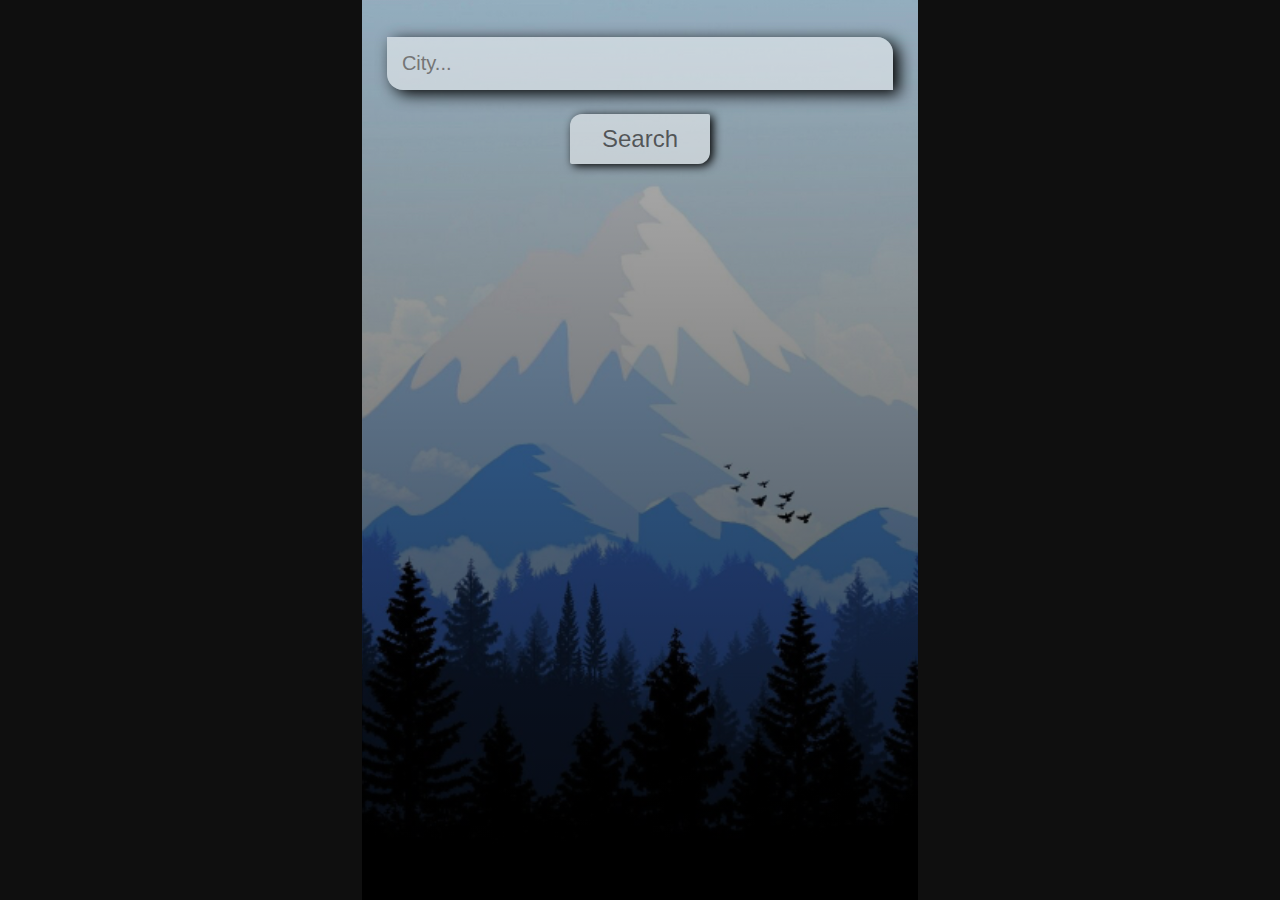
<file: vue-weather/index.html>
<!doctype html><html lang="en"><head><meta charset="utf-8"/><meta http-equiv="X-UA-Compatible" content="IE=edge"/><meta name="viewport" content="width=device-width,initial-scale=1"/><!--[if IE]><link rel="icon" href="favicon.png"/><![endif]--><title>vue-weather</title><script defer="defer" src="js/chunk-vendors.fc3103e8.js"></script><script defer="defer" src="js/app.03549f4a.js"></script><link href="css/app.c878edf0.css" rel="stylesheet"><link rel="icon" type="image/svg+xml" href="img/icons/favicon.svg"><link rel="icon" type="image/png" sizes="32x32" href="img/icons/favicon-32x32.png"><link rel="icon" type="image/png" sizes="16x16" href="img/icons/favicon-16x16.png"><link rel="manifest" href="manifest.json"><meta name="theme-color" content="#4DBA87"><meta name="apple-mobile-web-app-capable" content="no"><meta name="apple-mobile-web-app-status-bar-style" content="default"><meta name="apple-mobile-web-app-title" content="vue-weather"><link rel="apple-touch-icon" href="img/icons/apple-touch-icon-152x152.png"><link rel="mask-icon" href="img/icons/safari-pinned-tab.svg" color="#4DBA87"><meta name="msapplication-TileImage" content="img/icons/msapplication-icon-144x144.png"><meta name="msapplication-TileColor" content="#000000"></head><body><noscript><strong>We're sorry but vue-weather doesn't work properly without JavaScript enabled. Please enable it to continue.</strong></noscript><div id="app"></div></body></html>
</file>
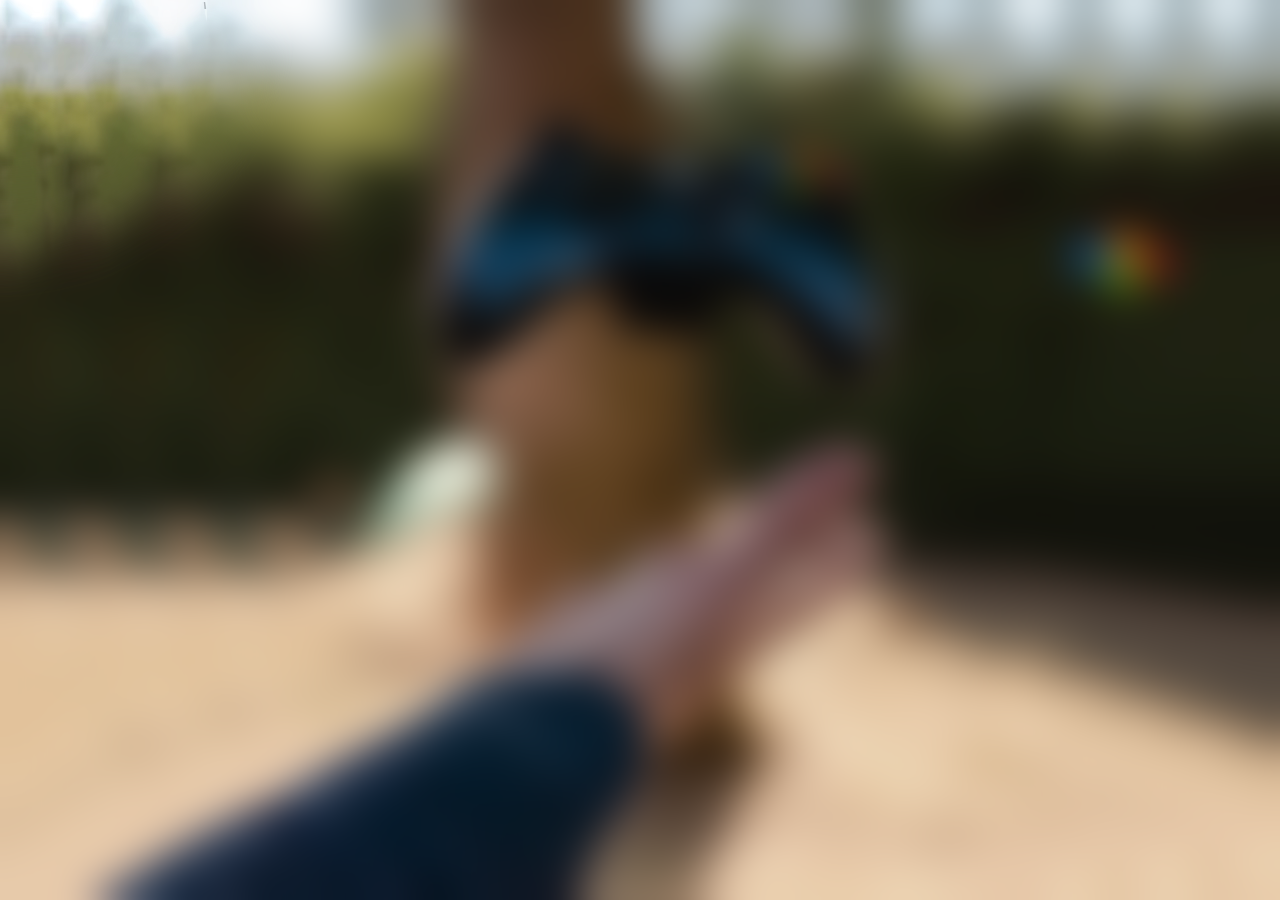
<file: portfolio/games/index.html>
<html>
<head>
    <meta charset="UTF-8" />
    <meta name="viewport" content="width=device-width, initial-scale=1.0" />
    <link rel="icon" type="image/x-icon" href="./gamepad-icon.png">
    <link rel="stylesheet" href="portfolio-games-style.css">
</head>

<body>
<div id="background">
    <!--img id="background" src="./portfolio_games.png" -->
    <a href="https://franz97.itch.io/hackn-web">
        <img id="a" src="./a.png" onmouseover="writeLetters('Hack`n web:\nA game made for Mini Jam 07-02-2020, click for more info')">
    </a>
    <a href="https://franz97.itch.io/la-citt-dolente-lucifers-escape">
        <img id="b" src="./b.png" onmouseover="writeLetters('La citta` dolente:\nA game made for Quarentine Game Jam in 2020, click for more info')" onmouseleave="reset()">
    </a>
    <img id="x" src="./x.png">
    <img id="y" src="./y.png">
    <div id="blur"></div>
    <div id="dialog"></div>
</div>
<script type="text/javascript" src="../main.js"></script>
</body>
</html>
</file>
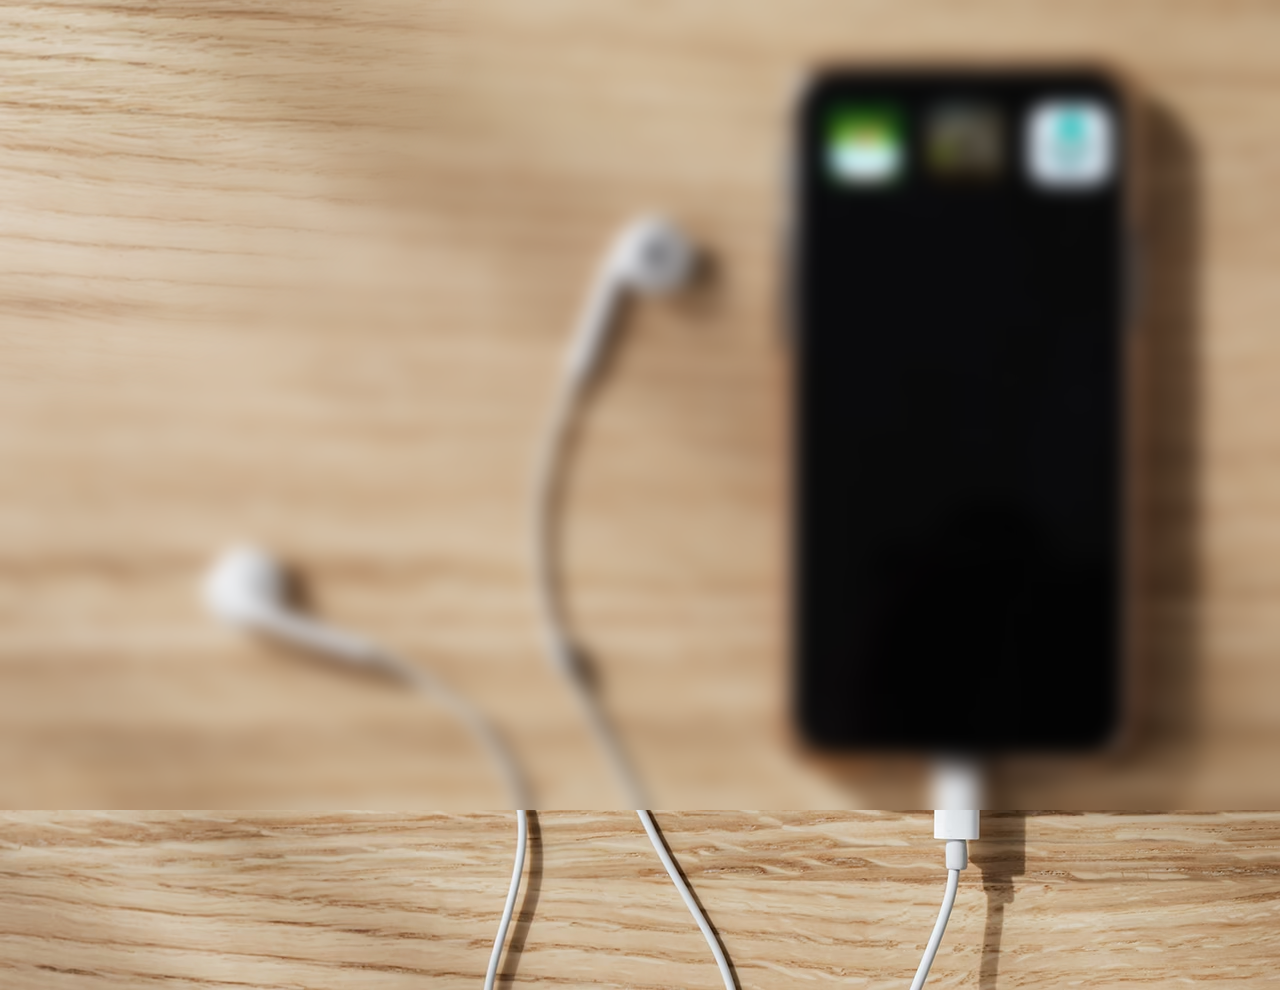
<file: portfolio/mobile/index.html>
<html>
<head>
    <meta charset="UTF-8" />
    <meta name="viewport" content="width=device-width, initial-scale=1.0" />
    <link rel="icon" type="image/x-icon" href="./gamepad-icon.png">
    <link rel="stylesheet" href="portfolio-mobile-style.css">
</head>

<body>
<div id="background">
    <a href="https://gas-continuo.web.app/home" target=”_blank”>
        <img id="mercato-continuo" class="app" src="./gas_continuo.avif" onmouseover="writeLetters('Mercato Continuo: PWA where you can buy food from local groceries')">
    </a>
    <a href="" target=”_blank”>
        <img id="way2learn" class="app" src="./way2learn.avif" onmouseover="writeLetters('way2learn: mobile app dedicated to young students who need private lessons')">
    </a>
    <a href="https://www.figma.com/proto/votqfJNKn5FXnKDRRv2rZR/Mobile-App-UI?node-id=42%3A58&scaling=scale-down&page-id=0%3A1&starting-point-node-id=42%3A58&show-proto-sidebar=1" target=”_blank”>
        <img id="fraandrea" class="app" src="./fraandrea.avif" onmouseover="writeLetters('fraandrea: mobile app prototype for hiking experiences booking')">
    </a>
    <div id="blur"></div>
    <div id="dialog"></div>
</div>
<script type="text/javascript" src="../main.js"></script>
</body>
</html>
</file>
<file: vue-weather/css/app.c878edf0.css>
*{margin:0;padding:0;box-sizing:border-box;-webkit-user-select:none;-moz-user-select:none;user-select:none}body{font-family:montserrat,sans-serif;background-color:#0f0f0f}#app{max-width:61.8vh;margin:auto;background-size:cover;background-position:bottom;transition:.4s}main{min-height:100vh;padding:25px;background-image:linear-gradient(180deg,rgba(0,0,0,.25),rgba(0,0,0,.75))}.cold{background-image:url(../img/cold-bg.7e8e312c.jpg)}.warm{background-image:url(../img/warm-bg.46715dd0.jpg)}.search-box{width:100%;margin-bottom:30px}.search-box .search-bar{display:block;width:100%;padding:15px;margin-top:12px;color:#313131;font-size:20px;-webkit-appearance:none;-moz-appearance:none;appearance:none;border:none;outline:none;background:none;background-color:hsla(0,0%,100%,.5);box-shadow:6px 4px 16px #000;border-radius:0 16px 0 16px;transition:.4s}.search-box .search-bar:focus{background-color:hsla(0,0%,100%,.75);box-shadow:0 0 16px #000;border-radius:16px 0 16px 0}.search-box .search-button{display:block;width:140px;height:50px;margin:24px auto;border-width:0;border-radius:12px 2px 12px 2px;font-size:18pt;color:rgba(30,30,30,.7);background-color:hsla(0,0%,100%,.5);box-shadow:3px 2px 10px #000;transition:.2s}.search-box .search-button:hover{transform:scale(1.1);border-radius:2px 12px 2px 12px;color:rgba(30,30,30,.8);background-color:hsla(0,0%,100%,.75);box-shadow:4px 3px 16px #000}.search-box .search-button:active{transform:scale(.95);border-radius:12px 2px 12px 2px}.location-box .location{color:#fff;font-size:min(8vw,32px);font-weight:500;text-align:center;text-shadow:1px 3px rgba(0,0,0,.25)}.location-box .date{color:#fff;font-size:min(6vw,20px);font-weight:300;font-style:italic;text-align:center}.weather-box{text-align:center}.weather-box .temp{display:inline-block;width:100%;padding:10px 25px;font-size:min(20vw,80px);font-weight:900;text-align:center;background-color:hsla(0,0%,100%,.25);border-radius:16px;margin:30px 0;box-shadow:3px 6px rgba(0,0,0,.25)}.weather-box .temp,.weather-box .weather{color:#fff;text-shadow:3px 6px rgba(0,0,0,.25)}.weather-box .weather{font-size:48px;font-weight:700;font-style:italic}.mobile-hint{color:#f0f8ff;text-align:center;text-shadow:2px 2px 2px #252525}
</file>
<file: portfolio/games/portfolio-games-style.css>
/* {
  cursor:none;
}*/

html,
body {
    height: 100vh;
    width: 100vw;
    margin: 0px !important;
    display: flex;
    justify-content: center;
    align-items: center;
    overflow: hidden;
}

div {
    position: relative;
}

#background {
    min-height: 100vh;
    height: 100%;
    width: 100%;
    background: url("./portfolio_games.avif");
    background-repeat: no-repeat;
    background-attachment: fixed;
    background-position: center center;
    overflow: hidden;
}

#dialog {
    z-index: 4;
    top: 80px;
    left: 630px;
    width: 360px;
    min-height: 160px;
    transform: scale(0);
    border-color: rgb(31, 31, 31);
    border-style: solid;
    border-width: 4px;
    background-color: rgb(87, 87, 87);
    color: white;
    padding: 12px 18px;
    font-size: 24pt;
    transition: 0.6s;
}

a:hover~#dialog {
    transform: scale(1);
}

#a {
    z-index: 2;
    position: absolute;
    left: 1108px;
    top: 263px;
    border-radius: 50%;
    box-shadow: 0px 0px 3px 5px #75c606;
    animation-name: pulsation;
    animation-duration: 3s;
    animation-iteration-count: infinite;
}

@keyframes pulsation {
    0% {
        transform: scale(1);
    }

    50% {
        transform: scale(1.2);
    }

    100% {
        transform: scale(1);
    }
}

#b {
    z-index: 1;
    position: absolute;
    left: 1138px;
    top: 254px;
    border-radius: 50%;
    box-shadow: 0px 0px 3px 5px #c40313;
    animation-name: pulsation;
    animation-duration: 3s;
    animation-delay: 0.5s;
    animation-iteration-count: infinite;
}

#x {
    z-index: 1;
    position: absolute;
    left: 1076px;
    top: 247px;
    border-radius: 50%;
    box-shadow: 0px 0px 3px 5px #045dc5;
}

#y {
    z-index: 0;
    position: absolute;
    left: 1110px;
    top: 237px;
    border-radius: 50%;
    box-shadow: 0px 0px 3px 5px #dd6b04;
}

#blur {
    position: fixed;
    z-index: 3;
    pointer-events: none;
    /* twice the viewport size so it always covers fully */
    width: 200vw;
    height: 200vh;
    /* negative offset by half so we are sure we cover the full viewport */
    left: -100vw;
    top: -100vh;
    /* we'll use transform translate to move it */
    transform-origin: center;
    -webkit-backdrop-filter: blur(150px);
    backdrop-filter: blur(20px);
    -webkit-mask-image: radial-gradient(300px at 50% 50%, transparent 35%, black 100%);
    mask-image: radial-gradient(300px at 50% 50%, transparent 35%, black 100%);
    transition: 0.15s;
}

#a:hover~#blur {
    box-shadow: 0px 0px 3px 5px #c68306;
    -webkit-mask-image: radial-gradient(60px at 50% 50%, transparent 35%, black 100%);
    mask-image: radial-gradient(60px at 50% 50%, transparent 35%, black 100%);
    /*width: 70%;
    height: 70%;*/
    /*transform: scale(0.3, 0.3) !important;*/
}

/*falback for browsers that don't have backdrop-filter */
@supports not ((backdrop-filter: blur(0px)) or (-webkit-backdrop-filter: blur(0px))) {
    #blur {
        background-color: rgba(255, 255, 255, .8);
    }
}
</file>
<file: portfolio/mobile/portfolio-mobile-style.css>
/* {
  cursor:none;
}*/

html,
body {
    height: 100vh;
    width: 100vw;
    margin: 0px !important;

}

body {
    overflow: hidden;
    display: flex;
    align-items: center;
    justify-content: center;
}

div {
    position: relative;
}

#background {
    min-height: 100vh;
    height: 1080px;
    width: 1920px;
    transform: translate(0, 0);
    background-repeat: none;
    background-size: cover;
    background-position: center;
    background: url("./portfolio_mobile.avif");
    background-repeat: no-repeat;
}

@media screen {}

#dialog {
    z-index: 4;
    margin: 14px;
    top: 70px;
    left: 360px;
    width: 360px;
    min-height: 160px;
    transform: scale(0);
    border-color: rgb(31, 31, 31);
    border-style: solid;
    border-width: 4px;
    background-color: rgb(87, 87, 87);
    color: white;
    padding: 12px 18px;
    font-size: 24pt;
    transition: 0.6s;
}

a:hover~#dialog {
    transform: scale(1);
}

.app {
    z-index: 2;
    width: 80px;
    height: 80px;
    border-radius: 25%;
    animation-name: shake;
    animation-duration: 4s;
    animation-iteration-count: infinite;
    -webkit-font-smoothing: antialiased;
    -moz-osx-font-smoothing: grayscale;
}

@keyframes shake {
    0% {
        transform: rotate(0deg);
    }

    40% {
        transform: rotate(10deg);
    }

    60% {
        transform: rotate(-5deg);
    }

    65% {
        transform: rotate(5deg);
    }

    70% {
        transform: rotate(-5deg);
    }

    75% {
        transform: rotate(5deg);
    }

    80% {
        transform: rotate(-5deg);
    }

    85% {
        transform: rotate(5deg);
    }

    90% {
        transform: rotate(-10deg);
    }

    100% {
        transform: rotate(0deg);
    }
}

#mercato-continuo {
    position: absolute;
    left: 825px;
    top: 195px;
    animation-delay: -0.45s;
}

#way2learn {
    position: absolute;
    left: 1030px;
    top: 195px;

}

#fraandrea {
    position: absolute;
    left: 925px;
    top: 195px;
    animation-delay: -0.25s;
}


#b {
    z-index: 1;
    position: absolute;
    left: 1138px;
    top: 254px;
    border-radius: 50%;
    box-shadow: 0px 0px 3px 5px #c40313;
    animation-name: pulsation;
    animation-duration: 3s;
    animation-delay: 0.5s;
    animation-iteration-count: infinite;
}

#x {
    z-index: 1;
    position: absolute;
    left: 1076px;
    top: 247px;
    border-radius: 50%;
    box-shadow: 0px 0px 3px 5px #045dc5;
}

#y {
    z-index: 0;
    position: absolute;
    left: 1110px;
    top: 237px;
    border-radius: 50%;
    box-shadow: 0px 0px 3px 5px #dd6b04;
}

#blur {
    position: fixed;
    z-index: 3;
    pointer-events: none;
    /* twice the viewport size so it always covers fully */
    width: 200vw;
    height: 200vh;
    /* negative offset by half so we are sure we cover the full viewport */
    left: -100vw;
    top: -100vh;
    /* we'll use transform translate to move it */
    transform-origin: center;
    -webkit-backdrop-filter: blur(10px);
    backdrop-filter: blur(10px);
    -webkit-mask-image: radial-gradient(500px at 50% 50%, transparent 35%, black 100%);
    mask-image: radial-gradient(500px at 50% 50%, transparent 35%, black 100%);
    transition: 0.15s;
}

#a:hover~#blur {
    box-shadow: 0px 0px 3px 5px #c68306;
    -webkit-mask-image: radial-gradient(60px at 50% 50%, transparent 35%, black 100%);
    mask-image: radial-gradient(60px at 50% 50%, transparent 35%, black 100%);
    /*width: 70%;
    height: 70%;*/
    /*transform: scale(0.3, 0.3) !important;*/
}

/*falback for browsers that don't have backdrop-filter */
@supports not ((backdrop-filter: blur(0px)) or (-webkit-backdrop-filter: blur(0px))) {
    #blur {
        background-color: rgba(255, 255, 255, .8);
    }
}
</file>
